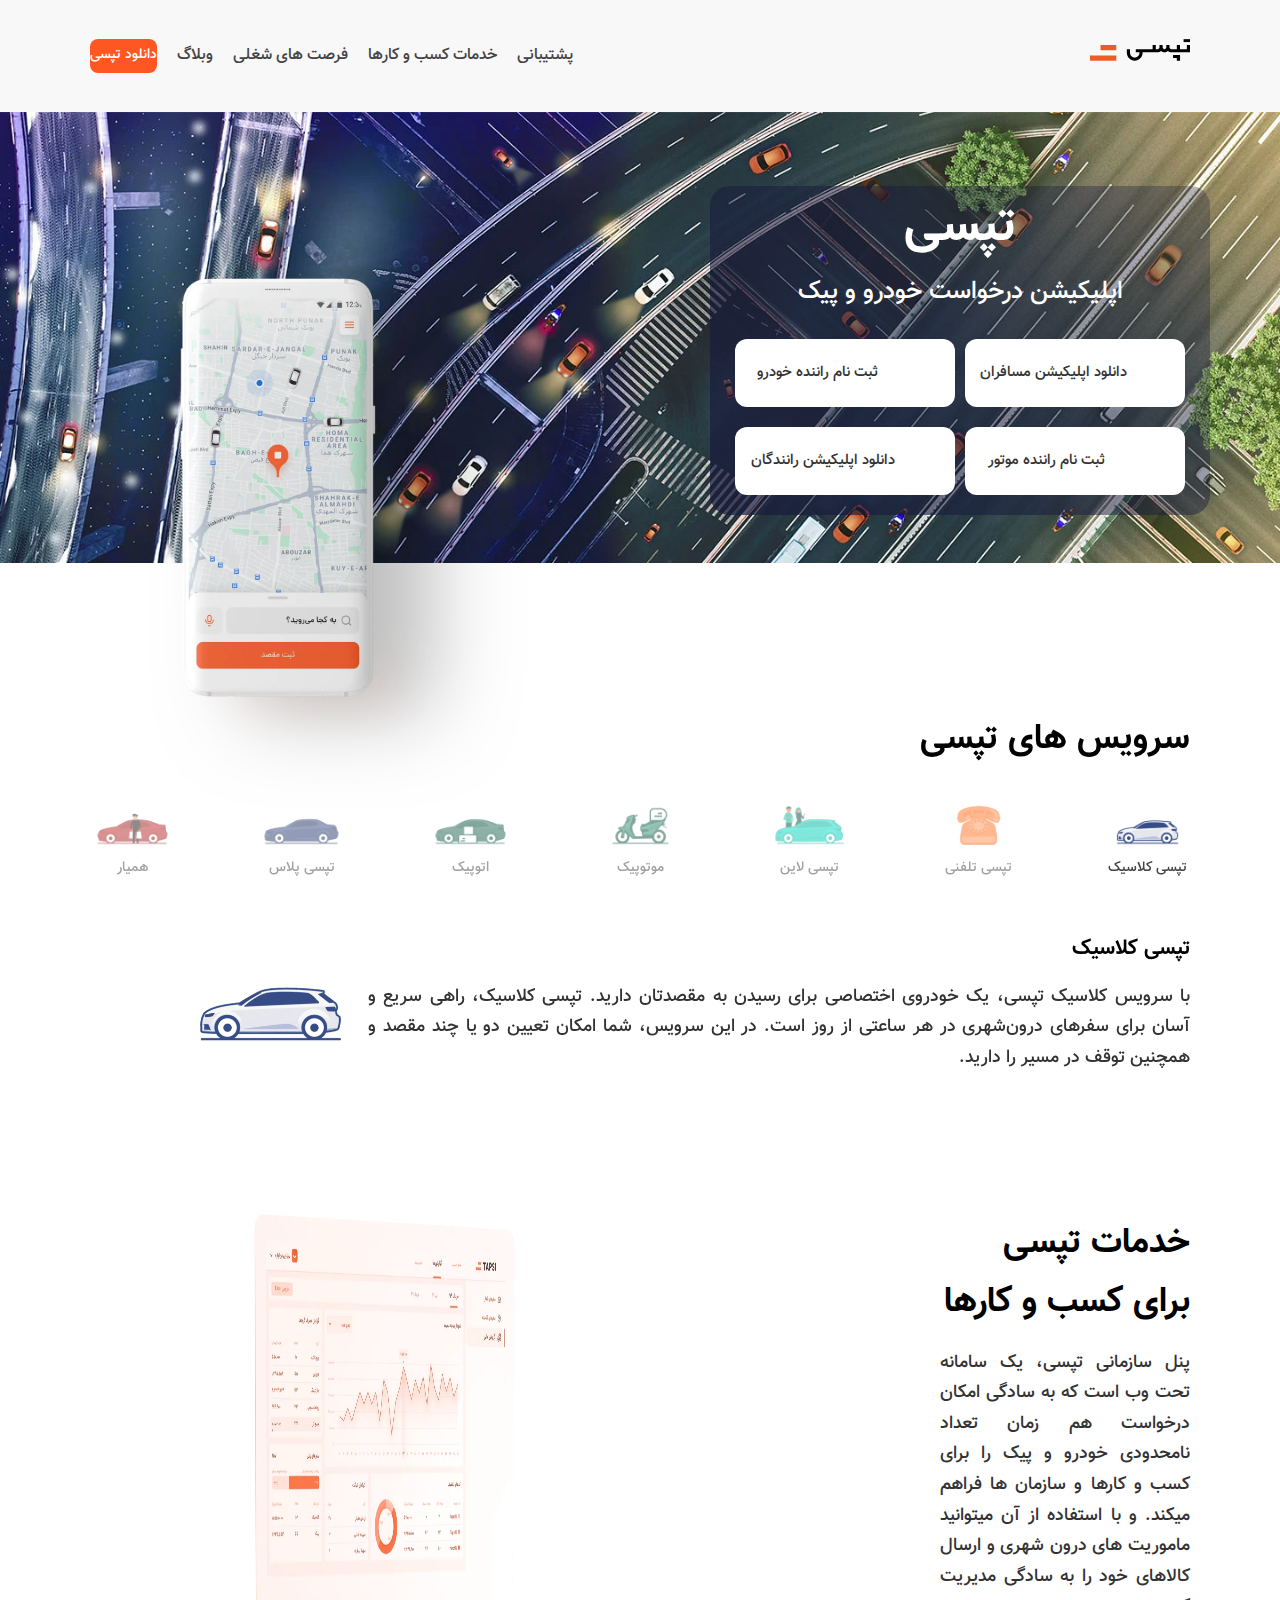
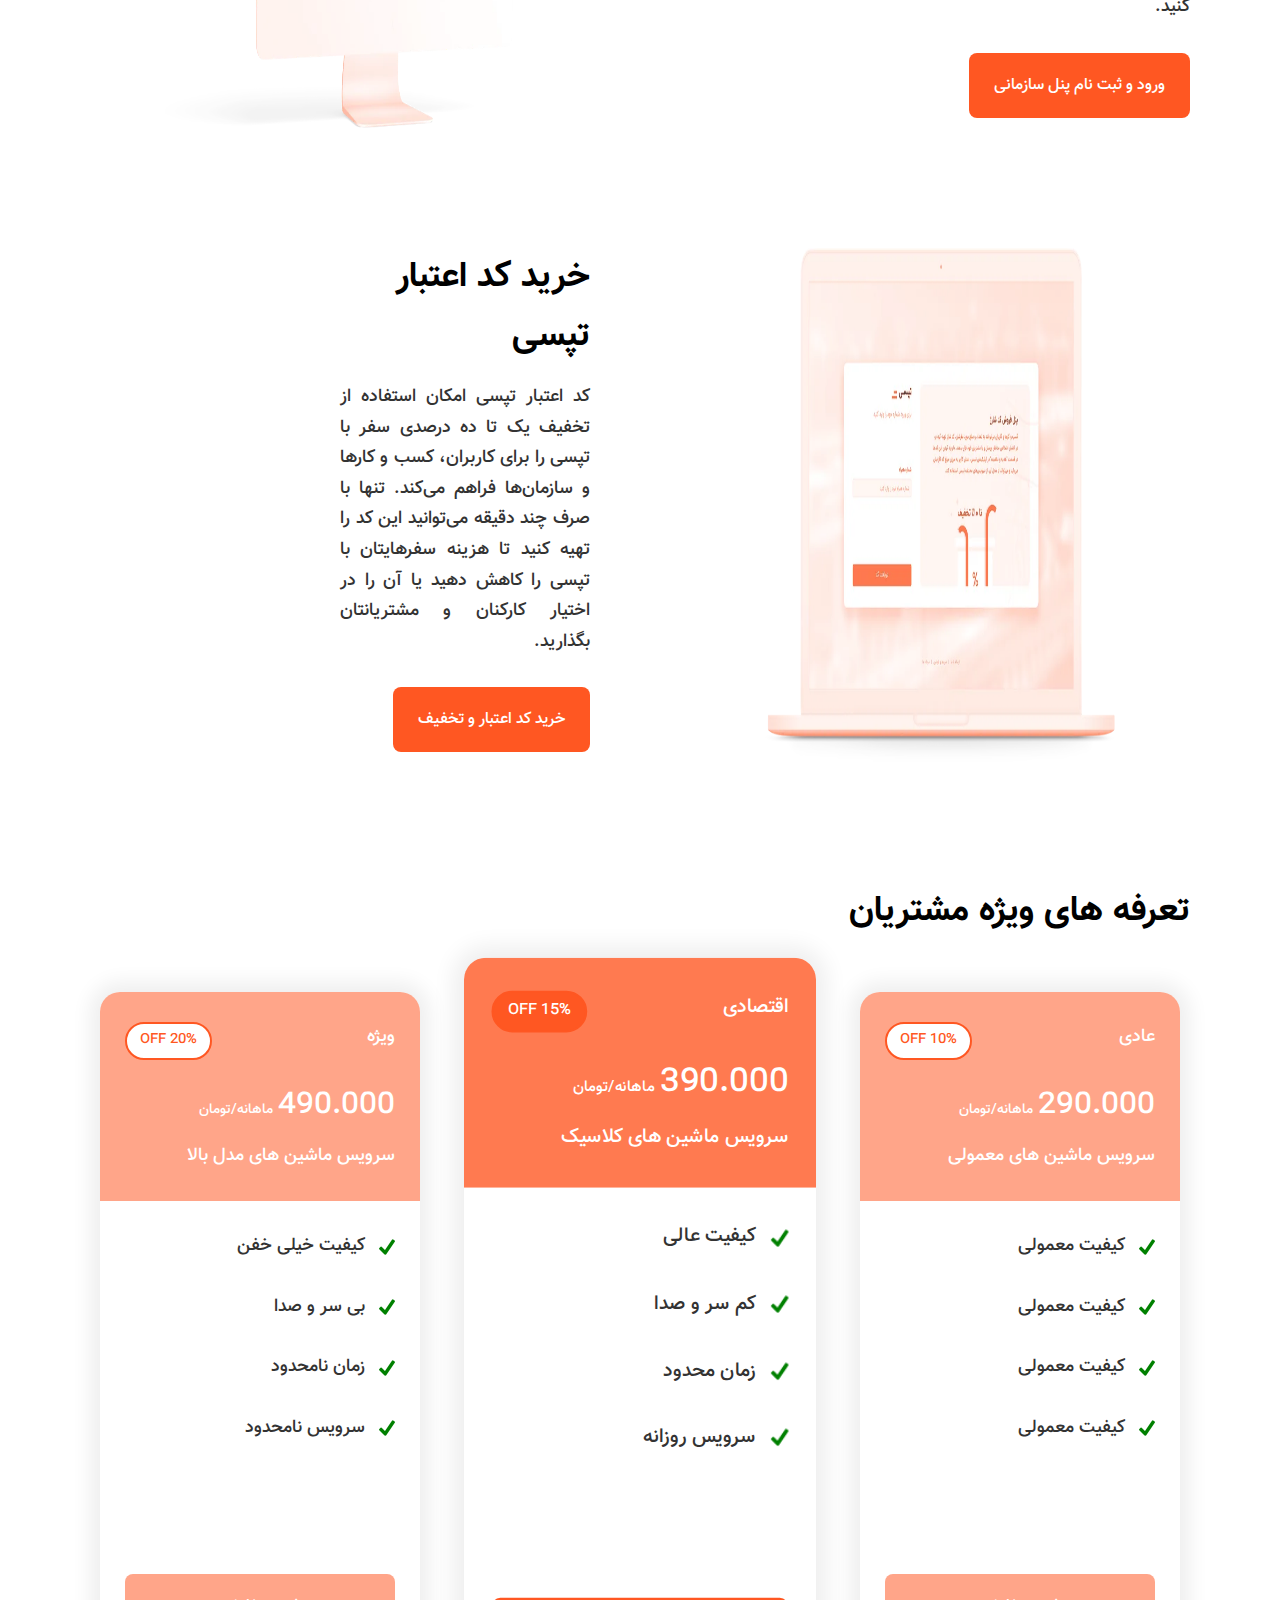
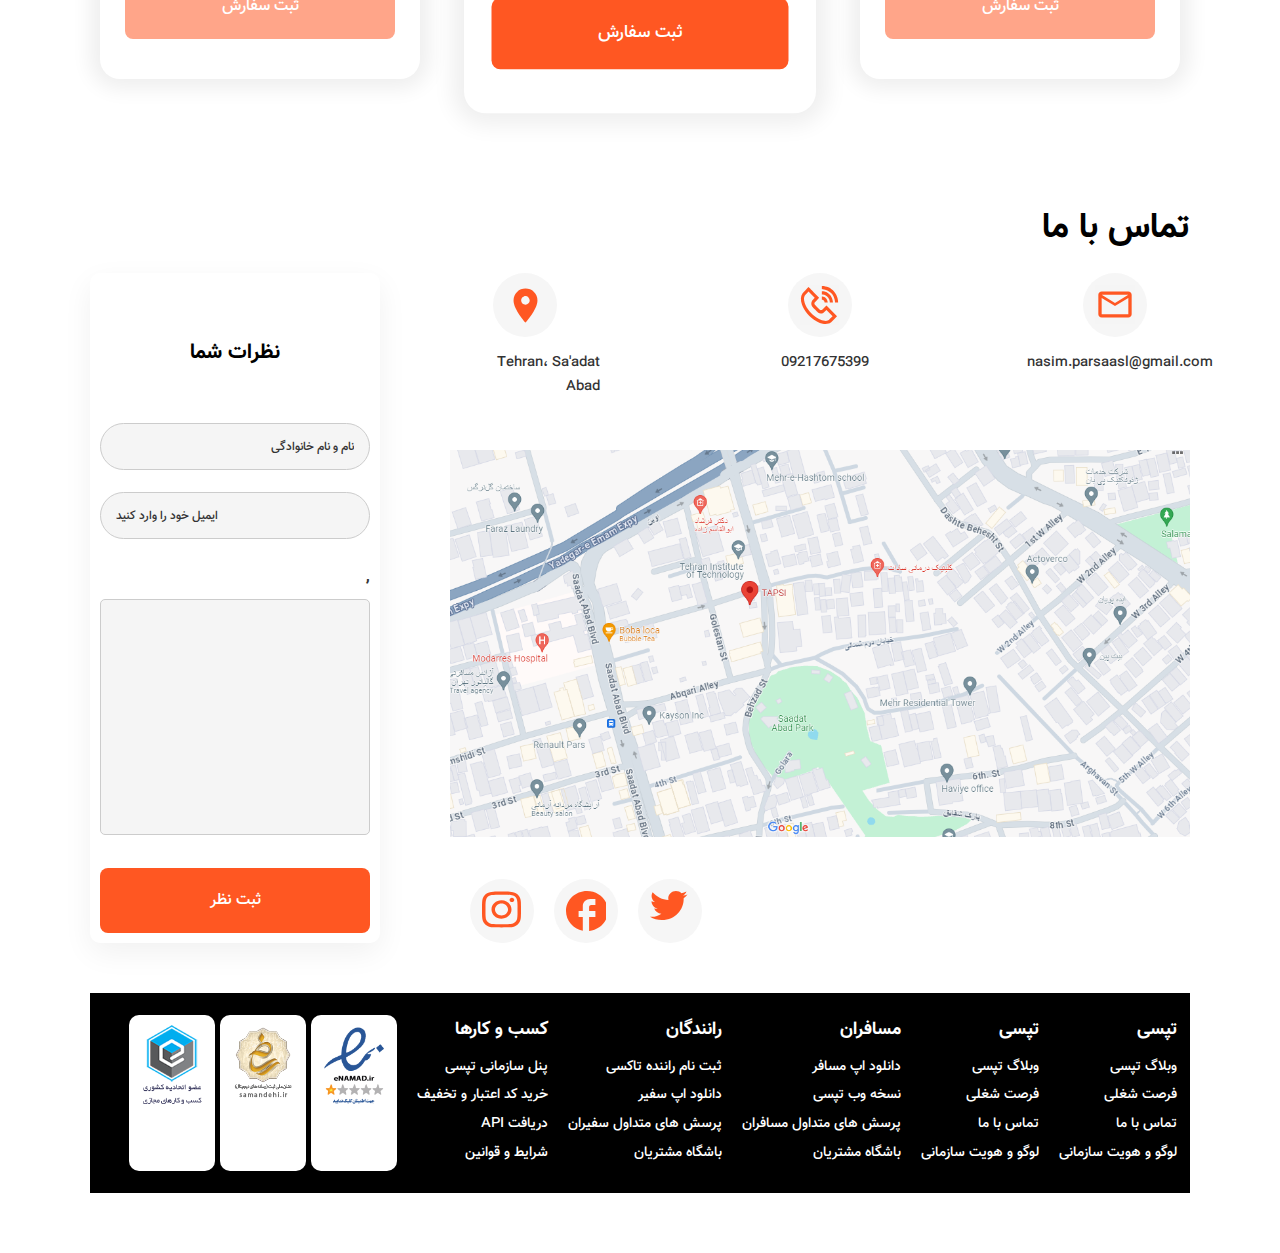
<file: index.html>
<!DOCTYPE html>
<html lang="en" dir="rtl">
<head>
    <meta charset="UTF-8">
    <meta name="viewport" content="wdata-tab-targetth=device-wdata-tab-targetth, initial-scale=1.0">
    <link rel="stylesheet"  href="./CSS/Fonts.css">
    <link rel="stylesheet"  href="./CSS/Style.css">
    <title> Tapsi Demo </title>
    <link href="https://unpkg.com/aos@2.3.1/dist/aos.css" rel="stylesheet">
    <link rel="stylesheet" href="https://cdnjs.cloudflare.com/ajax/libs/font-awesome/6.5.1/css/all.min.css" integrity="sha512-DTOQO9RWCH3ppGqcWaEA1BIZOC6xxalwEsw9c2QQeAIftl+Vegovlnee1c9QX4TctnWMn13TZye+giMm8e2LwA==" crossorigin="anonymous" referrerpolicy="no-referrer" />
</head>
<body>  
    <header class="main-header">
        <nav class="nav container">
            <a href="#">
                <img src="./assets/images/12570cbc.svg" width="100px" height="100px"/>
            </a>
            <div class="nav__toggler">
                <div class="bar bar-one"></div>
                <div class="bar bar-two"></div>
                <div class="bar bar-three"></div>
            </div>
            <ul class="list nav__list">
                <li class="nav__item"><a href="#">پشتیبانی</a></li>
                <li class="nav__item"><a href="#">خدمات کسب و کارها</a></li>
                <li class="nav__item"><a href="#">فرصت های شغلی</a></li>
                <li class="nav__item"><a href="#">وبلاگ</a></li>
                <li class="nav__item cta">
                    <a href="#" class="btn btn--primary btn--block">دانلود تپسی</a>
                </li>
            </ul>
        </nav>
    </header>
    <section class="hero-section">
        <div>
            <img src="assets\images\banner.webp" class="banner-img"alt="banner">
           </div>
           <div>
            <img src="assets/images/mockup-phone.webp" alt="banner" class="banner-phone">
           </div>
        <div class="hero-wrapper container">
          <div class="intro-btn">
             <h1>تپسی</h1>
             <h2>اپلیکیشن درخواست خودرو و پیک</h2>
             <div class="intro-wrapper">
             <div class="intro-btn__passenger">
                 <span class="icon">
                 <i class="fa-solid fa-arrow-down"></i>
                 </span>
             <p>دانلود اپلیکیشن مسافران</p>
         </div>
             <div class="intro-btn__passenger"> 
                 <span class="icon">
                     <i class="fa-solid fa-car"></i>
                     </span>
                 <p>ثبت نام راننده خودرو</p>    
             </div>
             <div class="intro-btn__passenger">
                 <span class="icon">
                     <i class="fa-solid fa-motorcycle"></i>
                 </span>
                 <p>ثبت نام راننده موتور</p>   
             </div>
             <div class="intro-btn__passenger">
                 <span class="icon">
                     <i class="fa-solid fa-arrow-down"></i>
                     </span>
                 <p>دانلود اپلیکیشن رانندگان</p>   
         </div>
         </div>
          </div>
         </div>
     </section>
     <section class="services container block" data-aos="fade-up"  data-aos-duration="1000"
     data-aos-easing="ease-in-out"
     data-aos-mirror="true">
        <h2 class="services__title block-heading">سرویس های تپسی</h2>
        <div class="services__tabs">
            <a class="tab active" data-tab-target="nav-classic-tab">
                 <img src="assets\images\cc-classic.png" alt="tapsi-classic-icon" >
                <p>تپسی کلاسیک</p>
            </a>
            <a class="tab" data-tab-target="nav-tel-tab"> <img src="assets\images\cc-tel.png" alt="tapsi-tel-icon" >
                <p>تپسی تلفنی</p>
            </a>
            <a class="tab" data-tab-target="nav-line-tab"> <img src="assets\images\cc-line.png" alt="tapsi-line-icon" >
                <p>تپسی لاین</p>
            </a>
            <a class="tab" data-tab-target="nav-motopeyk-tab"> <img src="assets\images\cc-motopeyk.png" alt="motopeyk-icon" >
                <p>موتوپیک</p>
            </a>
            <a class="tab" data-tab-target="nav-autopeyk-tab"> <img src="assets\images\cc-autopeyk.png" alt="autopeyk-icon" >
                <p>اتوپیک</p>
            </a>
            <a class="tab" data-tab-target="nav-plus-tab"> <img src="assets\images\cc-plus.png" alt="tapsi-plus-icon" >
                <p>تپسی پلاس</p>
            </a>
            <a class="tab" data-tab-target="nav-hamyar-tab"> <img src="assets\images\cc-hamyar.png" alt="hamyar-icon" >
                <p>همیار</p>
            </a>
        </div>
        <div class="container">
            <div class="tab-content active" id="nav-classic-tab">
            <div class="feature__image">
                <img src="assets\images\cc-classic.png" alt="tapsi-classic-icon" >
            </div>
            <div class="feature__detail">
                <h3 class="feature__title">تپسی کلاسیک</h3>
                <p class="feature__text">با سرویس کلاسیک تپسی، یک خودروی اختصاصی برای رسیدن به مقصدتان دارید. تپسی کلاسیک، راهی سریع و آسان برای سفرهای درون‌شهری در هر ساعتی از روز است. در این سرویس، شما امکان تعیین دو یا چند مقصد و همچنین توقف در مسیر را دارید.</P> 
            </div>
        </div>
        <div class="tab-content" id="nav-tel-tab">
            <div class="feature__image">
                <img src="assets\images\cc-tel.png" alt="tapsi-tel-icon" >
            </div>
            <div class="feature__detail">
                <h3 class="feature__title">تپسی تلفنی</h3>
                <p class="feature__text">سرویس تپسی تلفنی یا ۱۶۳۰، این امکان را به شما می‌دهد که بدون نیاز به اینترنت و اپلیکیشن، درخواست خودرو بدهید. این سرویس تاکسی تلفنی مناسب زمانی است که به هر دلیلی دسترسی به اینترنت یا اپلیکیشن ندارید. همچنین سرویس تلفنی تپسی، راه حلی مناسب برای افرادی است که کار کردن با اپلیکیشن‌های موبایلی برایشان راحت نیست.</p>
        
            </div>
        </div>
        <div class="tab-content" id="nav-line-tab">
            <div class="feature__image">
                <img src="assets\images\cc-line.png" alt="tapsi-line-icon" >
            </div>
            <div class="feature__detail">
                <h3 class="feature__title">تپسی لاین</h3>
                <p class="feature__text">تپسی لاین سرویسی است که امکان سفر اشتراکی را برایتان فراهم می‌کند. در این سرویس شما با مسافر دیگری که هم‌مسیرتان است، هم‌سفر خواهید بود و هزینه سفرتان تقسیم می‌شود.</p>
        
            </div>
        </div>
        <div class="tab-content" id="nav-motopeyk-tab">
            <div class="feature__image">
                <img src="assets\images\cc-motopeyk.png" alt="motopeyk-icon" >
            </div>
            <div class="feature__detail">
                <h3 class="feature__title">موتوپیک</h3>
                <p class="feature__text">با استفاده از سرویس موتوپیک، بسته‌ها و مرسولاتتان با پیک موتور به مقصد ارسال می‌شوند. این سرویس مناسب زمانی است که می‌خواهید مرسوله سریع‌تر به مقصد برسد. در این سرویس، شما می‌توانید مسیر رسیدن مرسوله‌تان به مقصد را به صورت لحظه‌ای روی نقشه دنبال کنید.</P> 
            </div>
        </div>
        <div class="tab-content" id="nav-autopeyk-tab">
            <div class="feature__image">
                <img src="assets\images\cc-autopeyk.png" alt="autopeyk-icon" >
            </div>
            <div class="feature__detail">
                <h3 class="feature__title">اتوپیک</h3>
                <p class="feature__text">اتوپیک سرویسی برای ارسال بسته‌های شما با خودرو است. این سرویس، برای زمانی مناسب است که بسته‌های شما، با موتور قابل ارسال نیستند و یا در حین جابجایی، نیاز به مراقبت بیشتری دارند. در این سرویس نیز امکان رصد لحظه ‌به لحظه موقعیت مکانی مرسوله تا زمان رسیدن به مقصد فراهم است.</p>
        
            </div>
        </div>
        <div class="tab-content" id="nav-plus-tab">
            <div class="feature__image">
                <img src="assets\images\cc-plus.png" alt="tapsi-plus-icon" >
            </div>
            <div class="feature__detail">
                <h3 class="feature__title">تپسی پلاس</h3>
                <p class="feature__text">در سرویس پلاس تاکسی اینترنتی تپسی، خودرویی با مدل بالاتر و عمر کمتر، به دنبال شما خواهد آمد. همچنین، رانندگان این سرویس بالاترین امتیاز را از مسافران دریافت کرده‌اند. در این سرویس که در حال حاضر در تهران فعال است، امکان تعیین چند مقصد یا توقف در حین سفر، وجود دارد.</p>
        
            </div>
        </div>
        <div class="tab-content" id="nav-hamyar-tab">
            <div class="feature__image">
                <img src="assets\images\cc-hamyar.png" alt="hamyar-icon" >
            </div>
            <div class="feature__detail">
                <h3 class="feature__title">همیار</h3>
                <p class="feature__text">سرویس همیار تپسی، به جای شما خرید می‌کند. کافیست فروشگاه مورد نظر خود را به عنوان مبدا مشخص کرده و لیست خریدتان را داخل اپ وارد کنید. این خرید‌ها می‌تواند از سوپرمارکت یا داروخانه مورد نظر شما باشند.</p>
        
            </div>
        </div>
        </div>
       </section>
       <section class="feature container block">
        <div class="feature__image">
            <img src="./assets/images/i-mac.webp" alt="">
        </div>
        <div class="feature__detail">
            <h2 class="feature__title">خدمات تپسی برای کسب و کارها </h2>
            <p class="feature__text">پنل سازمانی تپسی، یک سامانه تحت وب است که به سادگی امکان درخواست هم زمان تعداد نامحدودی خودرو و پیک را برای کسب و کارها و سازمان ها فراهم میکند. و با استفاده از آن میتوانید ماموریت های درون شهری و ارسال کالاهای خود را به سادگی مدیریت کنید.</p>
            <Button class="btn btn--primary btn-block">ورود و ثبت نام پنل سازمانی</Button>
    
        </div>
       
    </section>
    <section class="feature container block charge">
        <div class="feature__image">
            <img src="./assets/images/macbook.webp" alt="">
        </div>
        <div class="feature__detail">
            <h2 class="feature__title">خرید کد اعتبار تپسی</h2>
            <p class="feature__text">کد اعتبار تپسی امکان استفاده از تخفیف یک تا ده درصدی سفر با تپسی را برای کاربران، کسب و کارها و سازمان‌ها فراهم می‌کند. تنها با صرف چند دقیقه می‌توانید این کد را تهیه کنید تا هزینه سفرهایتان با تپسی را کاهش دهید یا آن را در اختیار کارکنان و مشتریانتان بگذارید.</p>
            <Button class="btn btn--primary btn-block">خرید کد اعتبار و تخفیف</Button>
    
        </div>
       
    </section>
    <section class="container block">
        <h2 class="block__heading">تعرفه های ویژه مشتریان</h2>
        <div class="block-plan">
            <div class="plan"> 
                <div class="card card--secondary">  
                    <header class="card__header">
                        <span class="plan__introduction">
                        <span class="plan__name">عادی</span>
                        <span class=" badge badge--secondary"> 10% OFF</span>
                    </span>
                        <span  class="plan__price">290.000</span>
                        <span  class="plan__biling-cycle">ماهانه/تومان</span>
                        <span  class="plan__discription">سرویس ماشین های معمولی</span>
                    </header>
                    <div class="card__body">
                        <ul class="list list--tick">
                            <li class="list__item"> کیفیت معمولی</li>
                            <li class="list__item"> کیفیت معمولی</li>
                            <li class="list__item"> کیفیت معمولی</li>
                            <li class="list__item"> کیفیت معمولی</li>
                        </ul>
                        <Button class="btn btn--secondary btn--block">ثبت سفارش</Button>
        
                    </div>
                </div>
        
            </div>
            <div class="plan plan--popular">
                <div class="card card--primary">  
            <header class="card__header">
                <span class="plan__introduction">
                <span class="plan__name">اقتصادی</span>
                <span class=" badge badge--primary"> 15% OFF</span>
            </span>
                <span  class="plan__price">390.000</span>
                <span  class="plan__biling-cycle">ماهانه/تومان</span>
                <span  class="plan__discription">سرویس ماشین های کلاسیک</span>
            </header>
            <div class="card__body">
                <ul class="list list--tick">
                    <li class="list__item"> کیفیت عالی</li>
                    <li class="list__item"> کم سر و صدا</li>
                    <li class="list__item"> زمان محدود</li>
                    <li class="list__item"> سرویس روزانه</li>
                </ul>
                <Button class="btn btn--primary btn--block"> ثبت سفارش</Button>
        
            </div>
            </div>
        </div>
            <div class="plan">
                <div class="card card--secondary">  
                    <header class="card__header">
                        <span class="plan__introduction">
                        <span class="plan__name">ویژه</span>
                        <span class=" badge badge--secondary"> 20% OFF</span>
                    </span>
                        <span  class="plan__price">490.000</span>
                        <span  class="plan__biling-cycle">ماهانه/تومان</span>
                        <span  class="plan__discription">سرویس ماشین های مدل بالا</span>
                    </header>
                    <div class="card__body">
                        <ul class="list list--tick">
                            <li class="list__item"> کیفیت خیلی خفن</li>
                            <li class="list__item"> بی سر و صدا</li>
                            <li class="list__item"> زمان نامحدود</li>
                            <li class="list__item"> سرویس نامحدود</li>
                        </ul>
                        <Button class="btn btn--secondary btn--block">ثبت سفارش</Button>
        
                    </div>
                    </div>
            </div>
           
        </div>
    </section>
    <section class="container block">
        <h2 class="block__heading">تماس با ما</h2>
        <div class="contact-us">
            <div class="contact-us__social"> 
                <span class="icon-container">
                    <svg class="icon">
                        <use xlink:href="./assets/images/svg-sprite.svg#twitter">
                    
                        </use>
                    </svg>
                </span> 
                <span class="icon-container">
                    <svg class="icon">
                        <use xlink:href="./assets/images/svg-sprite.svg#facebook">
                    
                        </use>
                    </svg>
                </span>
                <span class="icon-container">
                    <svg class="icon">
                        <use xlink:href="./assets/images/svg-sprite.svg#instagram">
                    
                        </use>
                    </svg>
                </span>
                                       
            </div>
            <div  class="contact-us__icons" style="background-color: white;">
                <div class="icon-holder">
                    <span class="icon-holder__label">
                        nasim.parsaasl@gmail.com
                    </span>
                    <span class="icon-container">
                        <svg class="icon">
                            <use xlink:href="./assets/images/svg-sprite.svg#email">
                        
                            </use>
                        </svg>
                    </span>
                    
                </div>
                <div class="icon-holder">
                    <span  class="icon-holder__label">
                       09217675399
                    </span>
                    <span class="icon-container">
                        <svg class="icon">
                            <use xlink:href="./assets/images/svg-sprite.svg#calling">
                        
                            </use>
                        </svg>
                    </span>
                    
                </div>
                <div class="icon-holder">
                    <span  class="icon-holder__label">
                         Tehran، Sa'adat Abad
                    </span>
                    <span class="icon-container">
                        <svg class="icon">
                            <use xlink:href="./assets/images/svg-sprite.svg#location">
                        
                            </use>
                        </svg>
                    </span>
                    
                </div>
            </div>
            <div class="contact-us__map">
            <img src="./assets/images/Capture.PNG" alt="">
            </div>
            <div  class="contact-us__form">
                <div class="form-wrapper">
                    <h3>نظرات شما</h3>
                    <form> 
                        <input type="text" placeholder="نام و نام خانوادگی">
                        <input type="email" placeholder="ایمیل خود را وارد کنید" dir="ltr">
                        ,<textarea name=" " id="" cols="30" rows="10"></textarea>
                        <button type="submit" class="btn btn--primary">ثبت نظر</button>
                    </form>
                </div>
            
            
            
            </div>
            
        </div>

        
    <footer class="main-footer">
        <div class="container footer">
        <div class="footer__item">
            <h6>تپسی</h6>
            <a href="#">وبلاگ تپسی</a>
            <a href="#">فرصت شغلی</a>
            <a href="#">تماس با ما</a>
            <a href="#">لوگو و هویت سازمانی</a>
        </div>
        <div class="footer__item">
            <h6>تپسی</h6>
            <a href="#">وبلاگ تپسی</a>
            <a href="#">فرصت شغلی</a>
            <a href="#">تماس با ما</a>
            <a href="#">لوگو و هویت سازمانی</a> 
        </div>
        <div class="footer__item">
            <h6>مسافران</h6>
            <a href="#">دانلود اپ مسافر</a>
            <a href="#"> نسخه وب تپسی</a>
            <a href="#"> پرسش های متداول مسافران </a>
            <a href="#"> باشگاه مشتریان </a>
        </div>
        <div class="footer__item">
            <h6>رانندگان</h6>
            <a href="#"> ثبت نام راننده تاکسی </a>
            <a href="#"> دانلود اپ سفیر</a>
            <a href="#"> پرسش های متداول سفیران </a>
            <a href="#"> باشگاه مشتریان </a>
        </div>
        <div class="footer__item">
            <h6>کسب و کارها</h6>
            <a href="#"> پنل سازمانی تپسی</a>
            <a href="#"> خرید کد اعتبار و تخفیف</a>
            <a href="#"> دریافت API</a>
            <a href="#"> شرایط و قوانین</a>
        </div>
        <div class="footer__item enemad" >
            <div class="footer__enemad">
                <img src="./assets/images/logo.png" alt="">
            </div>
            <div class="footer__enemad">
                <img src="./assets/images/logo (1).png" alt="">
            </div>
            <div class="footer__enemad">
                <img src="./assets/images/etehadiye.png" alt="">
            </div>
        </div>
    </div>
    </footer>


    
    <script src="https://unpkg.com/aos@next/dist/aos.js"></script>
    <script>
      AOS.init();
    </script>
       <script src="./JS/main2.JS"></script>
    <script src="./JS/main1.JS"></script>
 </body>
</html>
</file>
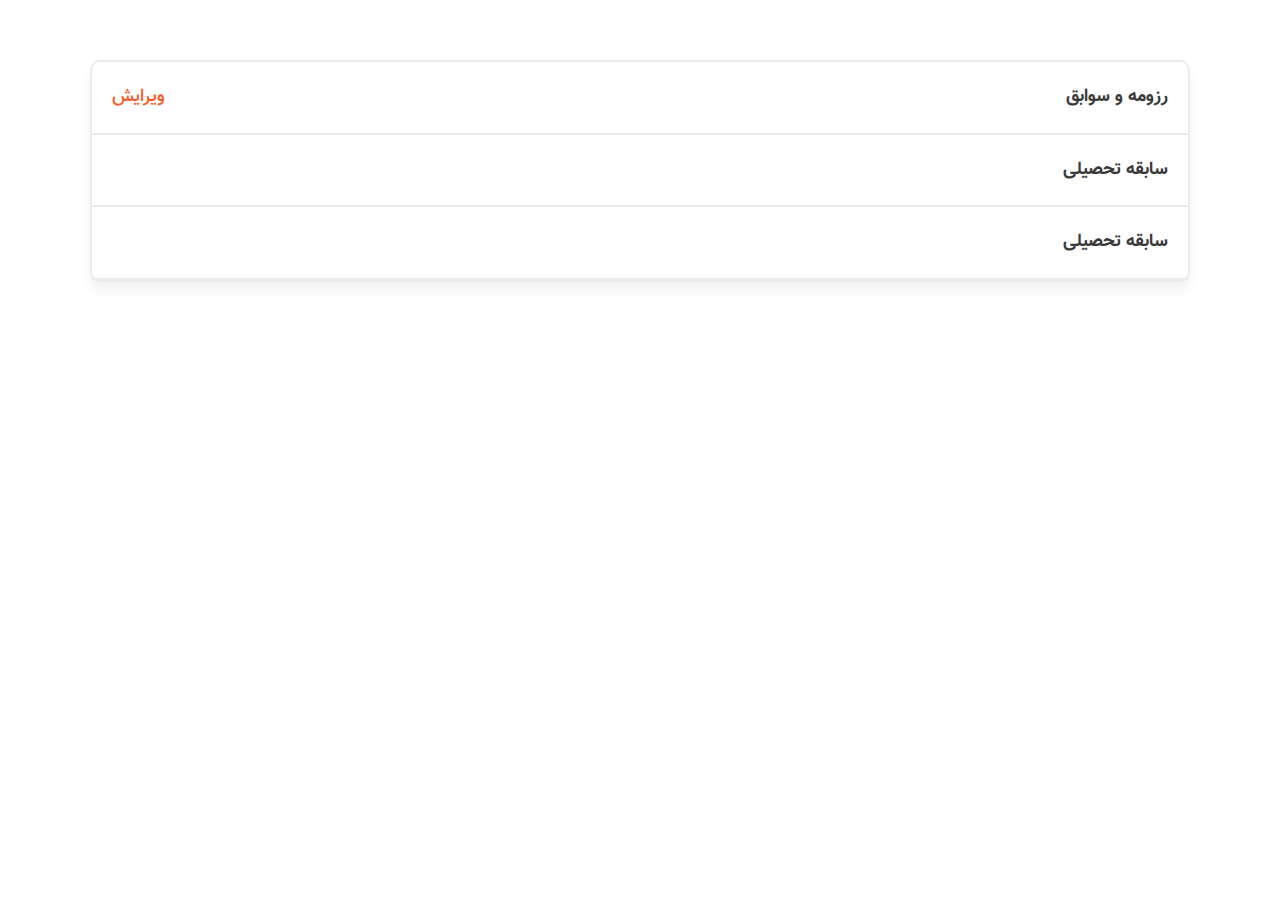
<file: Accordion.html>
<!DOCTYPE html>
<html lang="fa" dir="rtl">
<head>
    <meta charset="UTF-8">
    <meta name="viewport" content="width=device-width, initial-scale=1.0">
    <title>accordion</title>
    <link rel="stylesheet"  href="./CSS/Fonts.css">
    <link rel="stylesheet"  href="./CSS/Style.css">
    <link href="https://unpkg.com/aos@2.3.1/dist/aos.css" rel="stylesheet">
    <link rel="stylesheet" href="https://cdnjs.cloudflare.com/ajax/libs/font-awesome/6.5.1/css/all.min.css" integrity="sha512-DTOQO9RWCH3ppGqcWaEA1BIZOC6xxalwEsw9c2QQeAIftl+Vegovlnee1c9QX4TctnWMn13TZye+giMm8e2LwA==" crossorigin="anonymous" referrerpolicy="no-referrer" />
</head>
<body>
    <section class="container block">
        <div class="accordion-wrapper"> 
            <div class="accordion__intro">
            <h2 class="accordion__heading">رزومه و سوابق</h2>
            <span>
                <span>ویرایش</span>    
                <span>
                    <i class="fa-solid fa-pen-to-square"></i>  
                </span>
            </span>
            </div>
        <div class="accordion">
            <header class="accordion__header">
                <h2 class="accordion__heading">سابقه تحصیلی</h2>
                 <span class=""> 
                    <i class="fa-solid fa-circle-chevron-left"></i>
                 </span>
            </header>
            <div class="accordion__content">
            <p>
                Lorem, ipsum dolor sit amet consectetur adipisicing elit. Esse, repellat incidunt! Reiciendis inventore, veritatis eos at eligendi tempore possimus nesciunt voluptates assumenda accusamus quae ipsam repudiandae sapiente aut repellat explicabo ipsa magni sunt est exercitationem praesentium dolorum. Rerum, possimus nulla.
            </p>
        </div>
    </div>
    <div class="accordion">
        <header class="accordion__header">
            <h2 class="accordion__heading">سابقه تحصیلی</h2>
             <span class=""> 
                <i class="fa-solid fa-circle-chevron-left"></i>
             </span>
        </header>
        <div class="accordion__content">
        <p>
            Lorem, ipsum dolor sit amet consectetur adipisicing elit. Esse, repellat incidunt! Reiciendis inventore, veritatis eos at eligendi tempore possimus nesciunt voluptates assumenda accusamus quae ipsam repudiandae sapiente aut repellat explicabo ipsa magni sunt est exercitationem praesentium dolorum. Rerum, possimus nulla.
        </p>
    </div>
</div>
</div>
    </section>
    <script>
        const accordionHeaders = document.querySelectorAll(".accordion__header");
        const accordion = document.querySelector(".accordion");
        accordionHeaders.forEach((item) => {
        item.addEventListener("click", (e) => {
         console.log(e.target.parentElement);
         e.target.parentElement.classList.toggle("accordion__expanded");
} );
} );
    </script>
    
</body>
</html>
</file>
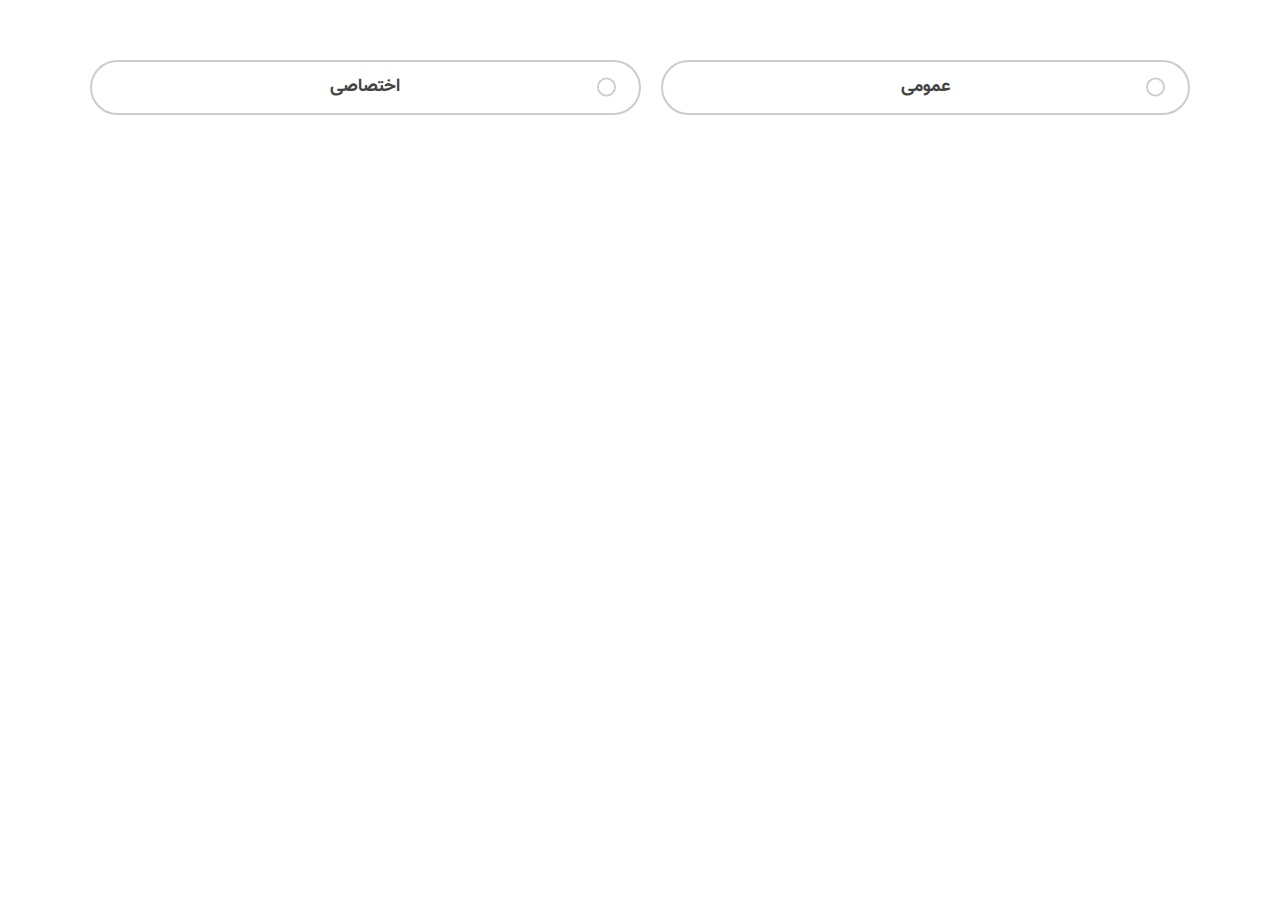
<file: Radio button.html>
<!DOCTYPE html>
<html lang="fa" dir="rtl">
<head>
    <meta charset="UTF-8">
    <meta name="viewport" content="width=device-width, initial-scale=1.0">
    <title>Radio Button</title>
    <link rel="stylesheet"  href="./CSS/Fonts.css">
    <link rel="stylesheet"  href="./CSS/Style.css">
    <link href="https://unpkg.com/aos@2.3.1/dist/aos.css" rel="stylesheet">
    <link rel="stylesheet" href="https://cdnjs.cloudflare.com/ajax/libs/font-awesome/6.5.1/css/all.min.css" integrity="sha512-DTOQO9RWCH3ppGqcWaEA1BIZOC6xxalwEsw9c2QQeAIftl+Vegovlnee1c9QX4TctnWMn13TZye+giMm8e2LwA==" crossorigin="anonymous" referrerpolicy="no-referrer" />
</head>
<body>
    <section class="container block">
        <div class="select-type">
            <div class="select-control">
                <input type="radio" name="webinar" id="type-A"/>
                <label for="type-A">عمومی</label>
            </div>
            <div class="select-control">
                <input type="radio" name="webinar" id="type-B"/>
                <label for="type-B">اختصاصی</label>
            </div>
        </div>
    </section>
      
    
</body>
</html>
</file>
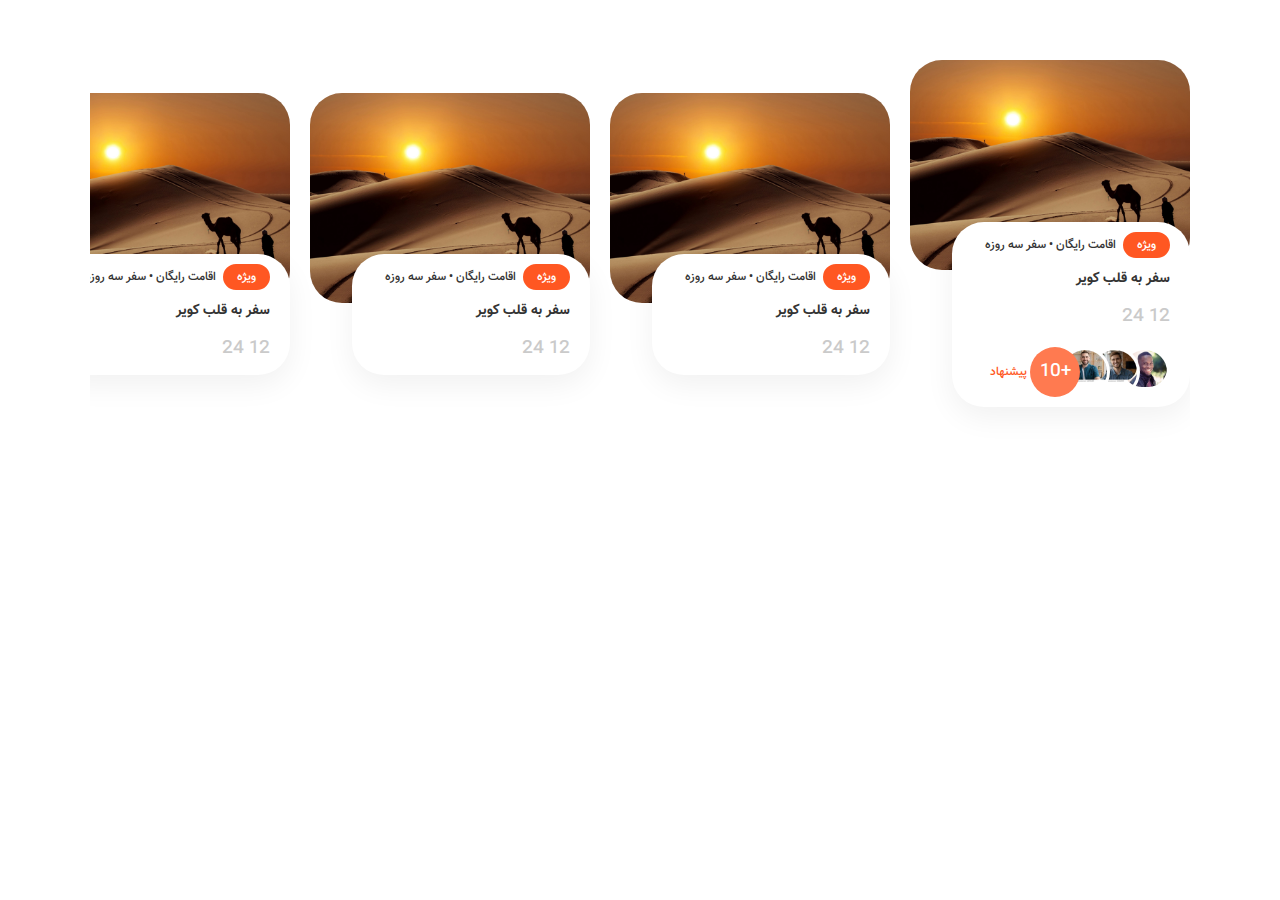
<file: travell.html>
<!DOCTYPE html>
<html lang="fa" dir="rtl">
<head>
    <meta charset="UTF-8">
    <meta name="viewport" content="width=device-width, initial-scale=1.0">
    <title>travell</title>
    <link rel="stylesheet"  href="./CSS/Fonts.css">
    <link rel="stylesheet"  href="./CSS/Style.css">
    <link href="https://unpkg.com/aos@2.3.1/dist/aos.css" rel="stylesheet">
    <link rel="stylesheet" href="https://cdnjs.cloudflare.com/ajax/libs/font-awesome/6.5.1/css/all.min.css" integrity="sha512-DTOQO9RWCH3ppGqcWaEA1BIZOC6xxalwEsw9c2QQeAIftl+Vegovlnee1c9QX4TctnWMn13TZye+giMm8e2LwA==" crossorigin="anonymous" referrerpolicy="no-referrer" />
</head>
<body>
    <section class="container travell block">
        <div class="travell__slides"> 
         <div class="travell__slide">
            <div class="slide__Img">
                <img src="./assets/images/کویر.jpg" alt="">
                <div class="slide__detail">
                    <div class="slide__header">
                        <span class="badge badge--primary">ویژه</span>
                        <P>اقامت رایگان &bull; سفر سه روزه </P>
                    </div>
                    <P class="slide__title">سفر به قلب کویر</P>
                    <div class="slide__icons">
                        <div>
                            <i class="fa-solid fa-heart"></i>
                            <span>12</span>
                            <i class="fa-regular fa-eye"></i>
                            <span>24</span>  
                        </div>
                       <div>
                        <i class="fa-solid fa-pen-to-square"></i>
                        <i class="fa-solid fa-trash-can"></i>
                       </div>

                    </div>
                    <div class="avatar-group">
                        <div class="avatar">
                            <img src="./assets/images/images 1.jpg" alt="">
                        </div>
                        <div class="avatar">
                            <img src="./assets/images/images 2.jpg" alt="">
                        </div>

                        <div class="avatar">
                            <img src="./assets/images/images 3.jpg" alt="">
                        </div>
                        <div class="hidden-avatars">+10</div>
                        <span class="slide__suggest">پیشنهاد</span>


                    </div>
                </div>
            </div>
        </div>
        <div class="travell__slide">
            <div class="slide__Img">
                <img src="./assets/images/کویر.jpg" alt="">
                <div class="slide__detail">
                    <div class="slide__header">
                        <span class="badge badge--primary">ویژه</span>
                        <P>اقامت رایگان &bull; سفر سه روزه </P>
                    </div>
                    <P class="slide__title">سفر به قلب کویر</P>
                    <div class="slide__icons">
                        <div>
                            <i class="fa-solid fa-heart"></i>
                            <span>12</span>
                            <i class="fa-regular fa-eye"></i>
                            <span>24</span>  
                        </div>
                       <div>
                        <i class="fa-solid fa-pen-to-square"></i>
                        <i class="fa-solid fa-trash-can"></i>
                       </div>

                    </div>
                </div>
            </div>
        </div>
        <div class="travell__slide">
            <div class="slide__Img">
                <img src="./assets/images/کویر.jpg" alt="">
                <div class="slide__detail">
                    <div class="slide__header">
                        <span class="badge badge--primary">ویژه</span>
                        <P>اقامت رایگان &bull; سفر سه روزه </P>
                    </div>
                    <P class="slide__title">سفر به قلب کویر</P>
                    <div class="slide__icons">
                        <div>
                            <i class="fa-solid fa-heart"></i>
                            <span>12</span>
                            <i class="fa-regular fa-eye"></i>
                            <span>24</span>  
                        </div>
                       <div>
                        <i class="fa-solid fa-pen-to-square"></i>
                        <i class="fa-solid fa-trash-can"></i>
                       </div>

                    </div>
                </div>
            </div>
        </div>
        <div class="travell__slide">
            <div class="slide__Img">
                <img src="./assets/images/کویر.jpg" alt="">
                <div class="slide__detail">
                    <div class="slide__header">
                        <span class="badge badge--primary">ویژه</span>
                        <P>اقامت رایگان &bull; سفر سه روزه </P>
                    </div>
                    <P class="slide__title">سفر به قلب کویر</P>
                    <div class="slide__icons">
                        <div>
                            <i class="fa-solid fa-heart"></i>
                            <span>12</span>
                            <i class="fa-regular fa-eye"></i>
                            <span>24</span>  
                        </div>
                       <div>
                        <i class="fa-solid fa-pen-to-square"></i>
                        <i class="fa-solid fa-trash-can"></i>
                       </div>

                    </div>
                </div>
            </div>
        </div>
    </section>
    
</body>
</html>
</file>
<file: CSS/Fonts.css>
@font-face {
    font-family: "Vazir";
    font-weight: 400;
    font-style: normal;
    src: url("/assets/fonts/Vazir-Medium.woff2") format("woff2");
}

@font-face {
    font-family: "Vazir";
    font-weight: 700;
    font-style: normal;
    src: url("/assets/fonts/Vazir-Bold.woff2") format("woff2");
}

body,
button{
    font-family: "Vazir";
}
</file>
<file: CSS/Style.css>
*,
*::after,
*::before{
    box-sizing: border-box;
    margin: 0;
    padding: 0;
    /* list-style: none; */

}

:root{
    --color-primary:#ff5722;
    --color-primary-light:#ff7a50;
    --color-navbar-:#f8f8f8;
    --color-secondary-light:#fff6f2;
    --color-secondary-dark:#ffa589;
    --color-headings:#000;
    --color-body:#333333;
    --color-white:#fff;
    --avatar-size:50px;
}

html {
    font-size: 62.5%;
}


body{
    color: var(--color-body);
    font-size: 1.4rem;
    line-height: 1.7;
}

h1,
h2,
h3 {color:var(--color-headings);
    font-weight: 700;
}

h1{
    font-size: 2.5rem;
}

h2{
    font-size: 2.2rem;
    margin-bottom: 1.5rem;
}

@media screen and (min-width:1024px){
    body{font-size: 1.8rem;}
    h1{font-size: 5rem;}
    h2{font-size: 3.5rem;}
}
.btn{
    cursor: pointer;
    outline: 0;
    border: 0;
    padding: 2rem 2.5rem;
    border-radius: 8px;
    margin: 1rem 0;
    text-align: center;
    white-space: nowrap;
    font-size: 1.4rem;
}

.btn--primary{
    background-color: var(--color-primary);
    color: var(--color-white);
}

.btn--secondary{
    background-color: var(--color-secondary-dark);
    color: var(--color-white);
}

.btn--block{
    width: 100%;
    font-size: 1.6rem;
}

@media screen and (min-width:1024px){
    .btn {font-size: 1.6rem;}
    .btn--block{font-size: 2rem;}
    
}

.badge {
    display: inline-block;
    padding: 0.5rem 1.3rem;
    background-color: #fff;
    border-radius: 32px;
    border: 2px solid var(--color-primary) ;
    color: var(--color-primary);
    text-transform: uppercase;
    font-size: 1.2rem;
}

.badge--primary {
background-color: var(--color-primary);
color: var(--color-white);
}

@media screen and (min-width:1024px){
    .badge {font-size: 1.4rem;}
    
}

.list {
    list-style: none;
    font-size: 1.8rem;

}

.list--inline .list__item {
    display: inline-block;
    margin-left: 2rem;
}

/* .list--tick .list__item::before {
    content: "";
    width: 20px;
    height: 20px;
    background: url(/assets/images/checkmark-16.png) no-repeat;
    padding-right: 3rem;

} */

.list--tick .list__item {
    background: url(/assets/images/checkmark-16.png) no-repeat;
    background-position: right center;
    padding-right: 3rem;
    margin-bottom: 1.5rem;


}

@media screen and (min-width:1024px){
    .list--tick .list__item {font-size: 1.8rem;
    margin-bottom: 3rem;}
    
}
.block-plan{
    display: grid;
    gap: 8rem 6rem;
    margin-top: 5rem;
    grid-template-columns: repeat(auto-fit, minmax(250px,320px));
    justify-content: center;
}

.plan{
    max-width: 450px;
    font-size: 1.8rem;
    transition: all 0.2s ease-out;

}

.card{
    border-radius: 20px;
    overflow: hidden;
    box-shadow: 0 0 20px 10px #efefef;
}


.card__header,
.card__body{
    padding: 3rem 2.5rem;
}


.card__header{
    background-color: var(--color-secondary-dark);
    color: var(--color-white);
}



.plan__introduction{
    display: flex;
    justify-content:space-between;
    margin-bottom: 2rem;
}

.card--primary .card__header{
    background-color:var(--color-primary-light);
}

.card--secondary .card__header{
    background-color:var(--color-secondary-dark);
}

.plan__price{
font-size: 3rem;
}

.plan__biling-cycle{
    font-size: 1.4rem;
}

.plan__discription{
    margin-top: 1rem;
    display: block;

}

.plan .btn--block{
    font-size: 1.6rem;
    margin-top: 10rem;
}

.plan--popular {
    transform: scale(1.1);
}

.plan--popular:hover {
    transform: scale(1.15);
}
.plan:hover {
    transform: scale(1.05);
 
}
@media screen and (min-width: 1024px) {
   
  /* .block-plan{
 grid-template-columns: repeat(3, 1fr); 

} */

.plan .btn--block{
    font-size: 1.6rem;
}
   
}

.container{
    margin: 0 auto;
    max-width: 1140px;
}


.feature{
    display: grid;
    padding: 2rem;
    gap: 0rem 10rem;
}

.feature.btn{
    padding: 1.2rem 3rem;
}

.feature__text {
    margin-bottom: 2rem;
    text-align: justify;
}

.feature__image >img { 
    height:auto ;
    width:100% ;

}

.feature__image {
    margin-bottom: 2rem;
    justify-content: center;
    display: flex;
}



@media screen and (min-width: 1024px) {
    .feature  {
        grid-template-columns: repeat(2,1fr);
    }

    .charge .feature__image {
        order: 1;
    }


    .feature__image {
       order: 2;
       margin-bottom: 0;

    }
    
    .feature__detail {
        order: 1;
     }

     .feature__image >img { 
        width: 70%;
        height: auto;
    
    }
     
}

.contact-us__map{
    display: none;
}

.contact-us{
    display: grid;
    gap: 3rem 4rem;
    justify-content: center;
}

@media screen and (min-width: 1024px) {

    .contact-us {
        grid-template-areas: 
        "address form"
        "map form"
        "icons form";
        grid-template-columns: 70fr 30fr;

    }

    .contact-us__form {
        grid-area: form;
    }

    .contact-us__map{
        grid-area: map;
        display: block;

    }

    .contact-us__social{
        grid-area: icons;
    }

    .contact-us__icons {
        grid-area: address;
    }


}

.icon{
    width: 40px;
    height: 40px;
}


.icon-container{
    background-color: #f6f6f6;
    width: 64px;
    height: 64px;
    display: flex;
    justify-content: center;
    align-items: center;
    border-radius: 100%;
    cursor: pointer;
    color: var(--color-primary);

}

.contact-us__icons{
    display: flex;
    flex-direction: column;
    align-items: flex-end ;
}

.contact-us__icons .icon-holder{
    display: flex;
    align-items: center;
    margin-bottom: 2rem;
}

.icon-holder__label {
margin-left: 1rem;
display: block;
max-width: 250px;
}

@media screen and (min-width: 1024px) {
.contact-us__icons {
    flex-direction: row;
    justify-content: space-between;
    align-items: flex-start;
}

.contact-us__icons .icon-holder{
   flex-direction: column;
   max-width: 150px;
}
.icon-holder__label {
order: 2;
font-size: 1.4rem;
margin-top: 1.5rem;
}


}

.contact-us__social{
    display: flex;
    flex-direction: row;
    align-items: center;
    justify-content: space-around;
    margin-bottom: 2.5rem;
}

@media screen and (min-width: 1024px) {
    .contact-us__social {
        justify-content: flex-end;
        margin-bottom: 0;
    }
    
    .contact-us__social .icon-container{
       flex-direction: column;
       margin-left: 2rem;
    
    }
}

.contact-us__map img {
    width: 100% ;
    height: auto;
}

.contact-us__form{
    margin-right: 3rem;
}

.form-wrapper{
    height: 100%;
    border-radius: 10px;
    box-shadow: 0 10px 30px rgba(0, 0, 0, 0.06);
    padding: 1rem;
}

.form-wrapper h3{
margin: 5.2rem;
text-align: center;}

.form-wrapper form{
    display: flex;
    flex-direction: column;
    justify-content: space-between;
    height: 80%;
}

input,
textarea{
    display: block;
    outline: 0;
    border: 0;
}

textarea{
    resize: none;
}
::placeholder {
    font-size: 1.2rem;
    color:#333;
    font-family:"Vazir";

}

.form-wrapper input,
.form-wrapper textarea {
    border-radius: 39px;
    background-color: #f5f5f5;
    border: 1px solid #ccc;
    padding: 1.2rem 1.5rem;
    font-family: "Vazir";
    margin-bottom: 1.5rem;
}

.form-wrapper input:focus,
.form-wrapper textarea:focus{
    border: 1px solid var(--color-primary); 
}

.form-wrapper textarea{
    border-radius: 5px;    
}

.contact-us__form{
    margin-right: 0;
}

@media screen and (min-width: 1024px) {
    .contact-us__form {
        margin-right: 3rem;
    }
}
  
.main-footer{
        background-color: #000;
        color: #fff;
        min-height: 200px;
        display: flex;
        align-items: center;
        margin-top: 5rem
    }

.main-footer .footer {
        display: flex;
        flex-direction: column;
    }
.footer__item {
    margin-bottom: 2.5rem;
}
.footer__item a {
    text-decoration: none;
    font-size: 1.4rem;
    color: #fff;
    margin-bottom: 0.5rem;
    display: block;

}

.footer__item h6 {
    font-size: 1.8rem;
    font-weight: bold;
    margin-bottom: 1rem;
} 
.footer__item.enemad{
display: flex;
flex-direction:row ;
justify-content:space-between;

}

.footer__enemad{
background-color: #fff;
border-radius: 10px;
padding: 1rem 0.5rem;
max-width: 86px;
margin-left: 0.5rem;
}

.footer__enemad img{
    height: auto;
    width: 100%;
}

@media screen and (min-width: 768px) {
    .main-footer .footer {
        flex-direction: row;
        flex-wrap: wrap;
    }
    .footer__item {
        margin-bottom: 0;
        margin-left: 2rem;
    }
}

.main-header {
    background-color: var(--color-navbar-);

}

.nav {
    display: flex;
    justify-content: space-between;
    align-items: center;
    flex-wrap: wrap;
    padding: 1rem 2rem;
}

.nav__list {
    width: 100%;
    display: flex;
    flex-direction: column;
    font-size: 1.4rem;
    max-height: 0;
    overflow: hidden;
    opacity: 0;
    transition: all 0.4s ease-out;

}
.nav.nav__expanded .nav__list{
    max-height: 100vh;
    opacity: 1;
}

.nav__item {
margin-bottom: 1rem;
border-bottom: 1px solid #ccc;
}

.nav__item > a {
    text-decoration: none;
    color: #444;
    display: block;
    padding: 0.5rem 0;
}

.nav__item > a:hover {
    color: var(--color-primary);
    background-color: orange;

}

.nav__toggler {
    background-color:white;
}

.nav__item.cta {
font-size: 1.4rem;
border: 0;
}

.nav__item.cta > a {
    color: #fff;
    font-size: 1.4rem;
}

.nav__item.btn{
    padding: 1rem 3rem;
}
.nav__toggler {
    cursor: pointer;
 }

.bar{
width: 25px;
height: 3px;
background-color: #000;
margin: 5px 0;
border-radius: 5px;
transition: all 0.4s ease-out; 
}

.nav.nav__expanded .bar-one {
transform: rotate(-45deg) translate(-9px, 6px);
margin: 8px 0;
}

.nav.nav__expanded .bar-two {
   opacity: 0; 
   transform: translateX(-20px);
}

.nav.nav__expanded .bar-three {
    transform: rotate(45deg) translate(-8px, -8px);
    margin: 8px 0;  
}

@media screen and (min-width: 768px) {
    .nav{
        padding: 0 2rem;
    }
    .nav__toggler {
        display: none;
       
    }
    .nav__list {
        flex-direction: row;
        align-items: center;
        width: auto;
        opacity: 1;
        max-height: 100%;
    }
    .nav__item {
        margin-right: 2rem;
        margin-bottom: 0;
        font-size: 1.6rem;
        border: 0;
    }
}

.hero-section {
position: relative;
width: 100%;
height: 478px;
}

.hero-section .banner-img{
    width: 100%;
    height: auto;  
}
.hero-wrapper{
    position: absolute;
    top: 0;
    left: 0;
    width: 100%;
    height: 478px;
    display: flex;
    justify-content: center;
    align-items: center;
  
}

.intro-btn{
    border-radius: 20px;
    background-image: linear-gradient(
        51deg,
        rgba(23, 26, 60, 0.7) 5%,
        rgba(23, 26, 60, 0.3) 95%
    );
    padding: 16px;
    border-radius: 12px;
    display: flex;
    flex-direction: column;
    align-items: center;
    max-width: 300px;
}

.intro-btn h1 {
font-size: 2.5rem;
color: #fff;
margin-top: 0;
}
.intro-btn h2 {
    font-size: 1.6rem;
    color: #fff;
    margin-bottom:  2.5rem;
}

.intro-btn__passenger{
    background-color: #fff;
    border-radius: 12px;
    margin-bottom: 2rem;
    padding: 14px;
    width: 220px;
}

.intro-wrapper{
    display: flex;
    flex-direction:column ;
    flex-wrap: wrap;
}

.intro-btn__passenger{
    cursor: pointer;
    display: flex;
    align-items: center;
    justify-content: space-around ;
}

.intro-btn__passenger p {
    font-size: 1.2rem;
}
.intro-btn__passenger > i {
    color: #000;
  }
  .intro-btn__passenger.driver-intro {
    border: 2px solid #fff;
    background-color: rgba(23, 26, 60, 0.5) !important;
    color: #fff;
  }
.banner-phone {
    display: none;
    position: absolute;
    left: 10%;
    bottom: -50%;
    height: auto;
    width: 420px;
}
@media screen and (min-width:768px) {
    .hero-wrapper{
        justify-content: flex-start;
        right: 0;
    }
    .intro-wrapper{
        flex-direction:row; 
        justify-content: space-between;   
        align-items: center; 
    }
    .intro-btn{
        width: 500px; 
        max-width: 500px;
        padding: 0 25px;
        border-radius: 20px;
    }
    .intro-btn h1 {
    font-size: 5rem;
    }

    .intro-btn h2 {
        font-size: 2.5rem;
        font-weight: 400;
        }

    .intro-btn__passenger p {
            font-size: 1.5rem;
        }
        .banner-phone {
            display: block;
        }
        
}

@media screen and (max-width:768px) {
    .hero-section .banner-img{
        height: 100vh;  
        object-fit: cover;
    }

}


.services__tabs{
    display: flex;
    flex-direction: row;
    justify-content: space-between;
    overflow: auto;
    padding: 5px 0 15px;
}
.services__tabs a{
    display: block;
    text-decoration: none;
    color: #444;
    display: flex;
    flex-direction: column;
    align-items: center;
    max-width: 100px;
}
.services__tabs .tab > p {
    margin-top: 1.5rem;
    font-size: 1.2rem;
}

.services__tabs img {
max-width: 85px;
}
.services__tabs .tab{
   opacity: 0.5;
   cursor: pointer; 
   transition: all 0.3s ease-out;
}
.services__tabs .tab:hover{
    opacity: 1; 
 }

 .servises__title{
    font-size: 2rem;
    font-weight: 700;
    margin-bottom: 20px;
 }

 .services .feature__title{
    margin: 1.5rem 0;
 }

 .services .feature__image{
 display: none;
 }

 .tab-content{
    margin-top: 2rem;
    display: flex;
    justify-content: space-between;
    align-items: center;
}

.services .feature__detail{
    width: 100%;
}

@media screen and (min-width:1024px) {
    .services__tabs .tab > p {
        margin-top: 1rem;
        font-size: 1.4rem; 
    }
    .services__tabs img {
        width: 100%;
}
.services__title{
    font-size: 3.5rem;
    margin-bottom: 30px;
}
.services .feature__image{
    display: block;
    }
    .feature__detail{
        width: 50%;
    }
}

.tab-content{
    display: none;
}

.tab-content.active{
    display: flex;
}

.tab.active{
    opacity: 1;
}

.block{
    padding: 4rem 2rem;
}

@media screen and (min-width:768px) {
    .block{
        padding: 6rem 2rem;
    }
}

.block-heading {
    margin-top: 6rem;
}

@media screen and (max-width:768px) {
    .block-heading {
        margin-top: 50rem;
    }   
}

.travell__slides{
    display: flex;
    justify-content: space-between;
    align-items: center;
    overflow-x: auto;
    padding-bottom: 1rem;
}
.travell__slides::-webkit-scrollbar{
    display: none;
}

.travell__slide{
flex: 0 0 280px;
display: flex;
flex-direction: column;
align-items: center;
}

.travell__slide:not(:last-child) {
    margin-left: 2rem;

}
.travell__slide img{
    width: 100%;
    height: auto;
    object-fit: cover;
    border-radius: 32px;
}

.slide__detail {
background-color: #fff;
box-shadow: 0 10px 30px rgba(0, 0, 0, 0.06);
border-radius: 32px;
padding: 1rem 2rem;
transform: translateY(-60px);
width: 85%;
}

.slide__header {
    display: flex;
    align-items: center;
    justify-content: flex-start;
}

.slide__header p {
    font-size: 1.2rem;
    margin-right: 0.7rem;
}

.slide__header .badge{
    font-size: 1.2rem;
    padding: 0.1rem 1.2rem;

}
.slide__detail  .slide__title{
    font-size: 1.4rem;
    font-weight: 700;
    margin-top: 1rem;

}

.slide__detail  .slide__icons{
    display: flex;
    justify-content: space-between;
    align-items: center;
    color: #cacaca;
    margin-top: 1rem;
}

.accordion__header{
    display: flex;
    justify-content: space-between;
    align-items: center;
    cursor: pointer;
    padding: 2rem 2rem;
    border-bottom: 2px solid #ececec;

}

.accordion__heading{
    margin-bottom: 0;
    color: #3a3a3a;
    font-size: 1.8rem;
}

.accordion__content{
border-radius: 5px;
max-height: 0;
overflow: hidden;
opacity: 0;
transition: all 0.4s ease-out; 
}

.accordion__content p {
    border-bottom: 2px solid #ececec;
    margin: 1rem 0;

}

.accordion__expanded .accordion__content{
    max-height: 100vh;
    opacity: 1;
    padding: 1rem 4rem;
}

.accordion__header i {
    color: var(--color-primary);
    font-size: 20px;
    transform: rotate(-);
    transition: all 0.4s ease-out; 
}

.accordion__expanded .accordion__header i {
    transform: rotate(-90deg);

}
.accordion-wrapper{
    background-color: #fff;
    border-radius: 10px;
    border: 2px solid #ececec;
    box-shadow: 0 9px 12px rgba(0, 0, 0,0.05 );
    
}

.accordion__intro{
    display: flex;
    justify-content: space-between;
    align-items: center;
    padding: 2rem 2rem;
    border-bottom: 2px solid #ececec;
    color: var(--color-primary );
}

.avatar-group{
    display: flex;
    align-items: center;
    margin-top: 1.5rem;
}

.avatar-group .avatar {
width: var(--avatar-size);
height: var(--avatar-size);
border: 3px solid #fff;
border-radius: 100%;
overflow: hidden;
margin-left: -20px;
cursor: pointer;
transition: all 0.3s ease-in-out;
position: relative;
}

.avatar:hover:not( :last-of-type){
    transform: translate(10px);
}
.avatar-group .avatar-group img {
width: 100%;
height: 100%;
}

.hidden-avatars {
    width: var(--avatar-size);
    height: var(--avatar-size);
    border-radius: 100%;
    background-color: var(--color-primary-light);
    color: #fff;
    display: flex;
    justify-content: center;
    align-items: center;
    position: relative;
}

.slide__suggest{
    font-size: 1.2rem;
    color: var(--color-primary);
    margin-right: 3px;
    display: inline-block;
}

.select-type{
    display: flex;
    justify-content: space-between;
    align-items: center;
}

.select-control input[type="radio"] {
display: none;
}

.select-control {
cursor: pointer;
flex-grow: 1;
}

.select-type :not(:last-child) {
margin-left: 2rem;
}

.select-control label {
    cursor: pointer;
    width: 100%;
    display: block;
    border-radius: 32px;
    border: 2px solid #ccc;
    padding: 1rem 2rem ;
    font-weight: 700;
    color: #444;
    position: relative;
    text-align: center;
    transition: all 0.2s ease-out;
}

.select-control label::before {
    position: absolute;
    content: "";
    width: 15px;
    height: 15px;
    box-shadow: 0 0 0 2px #ccc;
    border-radius: 100%;
    right: 2.5rem;
    top: 50%;
    transform: translateY(-50%);
    border: 3px solid #fff;
    transition: all 0.3s ease-out;
}

.select-control input[type="radio"]:checked + label {
    border: 2px solid var(--color-primary);
    color: var(--color-primary);
}

.select-control input[type="radio"]:checked + label::before {
    box-shadow: 0 0 0 2px var(--color-primary);
    background-color: var(--color-primary);
}
</file>
